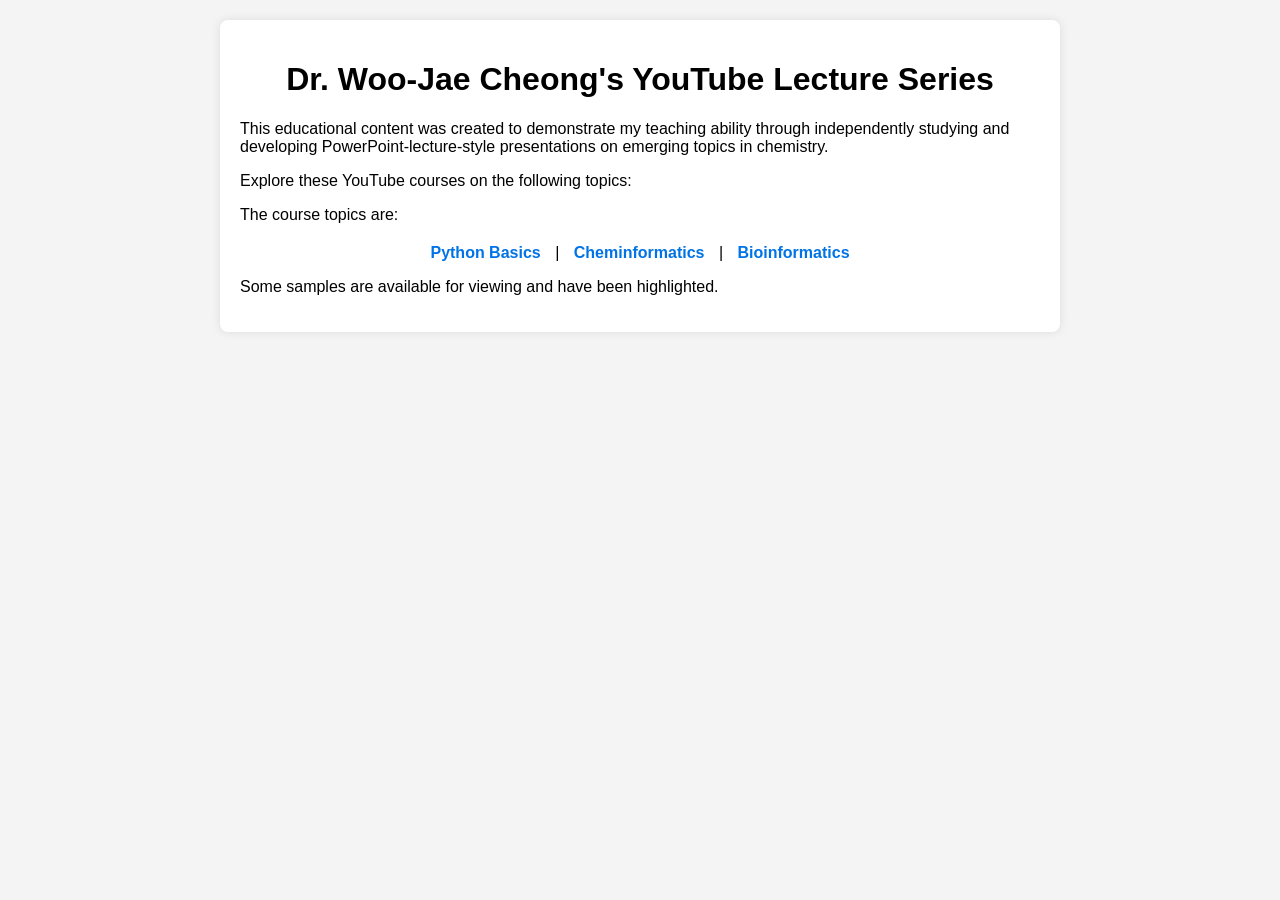
<file: index.html>
<!DOCTYPE html>
<html lang="en">
<head>
    <meta charset="UTF-8">
    <meta name="viewport" content="width=device-width, initial-scale=1.0">
    <title>Dr. Woo-Jae Cheong's Lecture Series</title>
    <style>
        body {
            font-family: Arial, sans-serif;
            background-color: #f4f4f4;
            margin: 0;
            padding: 20px;
        }
        .container {
            max-width: 800px;
            margin: auto;
            background: white;
            padding: 20px;
            border-radius: 8px;
            box-shadow: 0 0 10px rgba(0, 0, 0, 0.1);
        }
        h1 {
            text-align: center;
        }
        .course-list {
            list-style-type: none;
            padding: 0;
        }
        .course-list li {
            background: #fff;
            margin: 10px 0;
            padding: 15px;
            border-radius: 5px;
            box-shadow: 0 0 5px rgba(0, 0, 0, 0.1);
        }
        .course-list a {
            text-decoration: none;
            color: #0073e6;
            font-weight: bold;
        }
        .nav {
            text-align: center;
            margin-top: 20px;
        }
        .nav a {
            margin: 0 10px;
            text-decoration: none;
            color: #0073e6;
            font-weight: bold;
        }
    </style>
</head>
<body>
    <div class="container">
        <h1>Dr. Woo-Jae Cheong's YouTube Lecture Series</h1>
        <p>This educational content was created to demonstrate my teaching ability 
            through independently studying and developing PowerPoint-lecture-style presentations 
            on emerging topics in chemistry.</p>        
        <p>Explore these YouTube courses on the following topics:</p>
        <ul class="course-list">
            The course topics are: 
        </ul>
        <div class="nav">
            <a href="python.html">Python Basics</a> |
            <a href="cheminformatics.html">Cheminformatics</a> |
            <a href="bioinformatics.html">Bioinformatics</a>
        </div>
        <p>Some samples are available for viewing and have been highlighted.</p>
    </div>
</body>
</html>
</file>
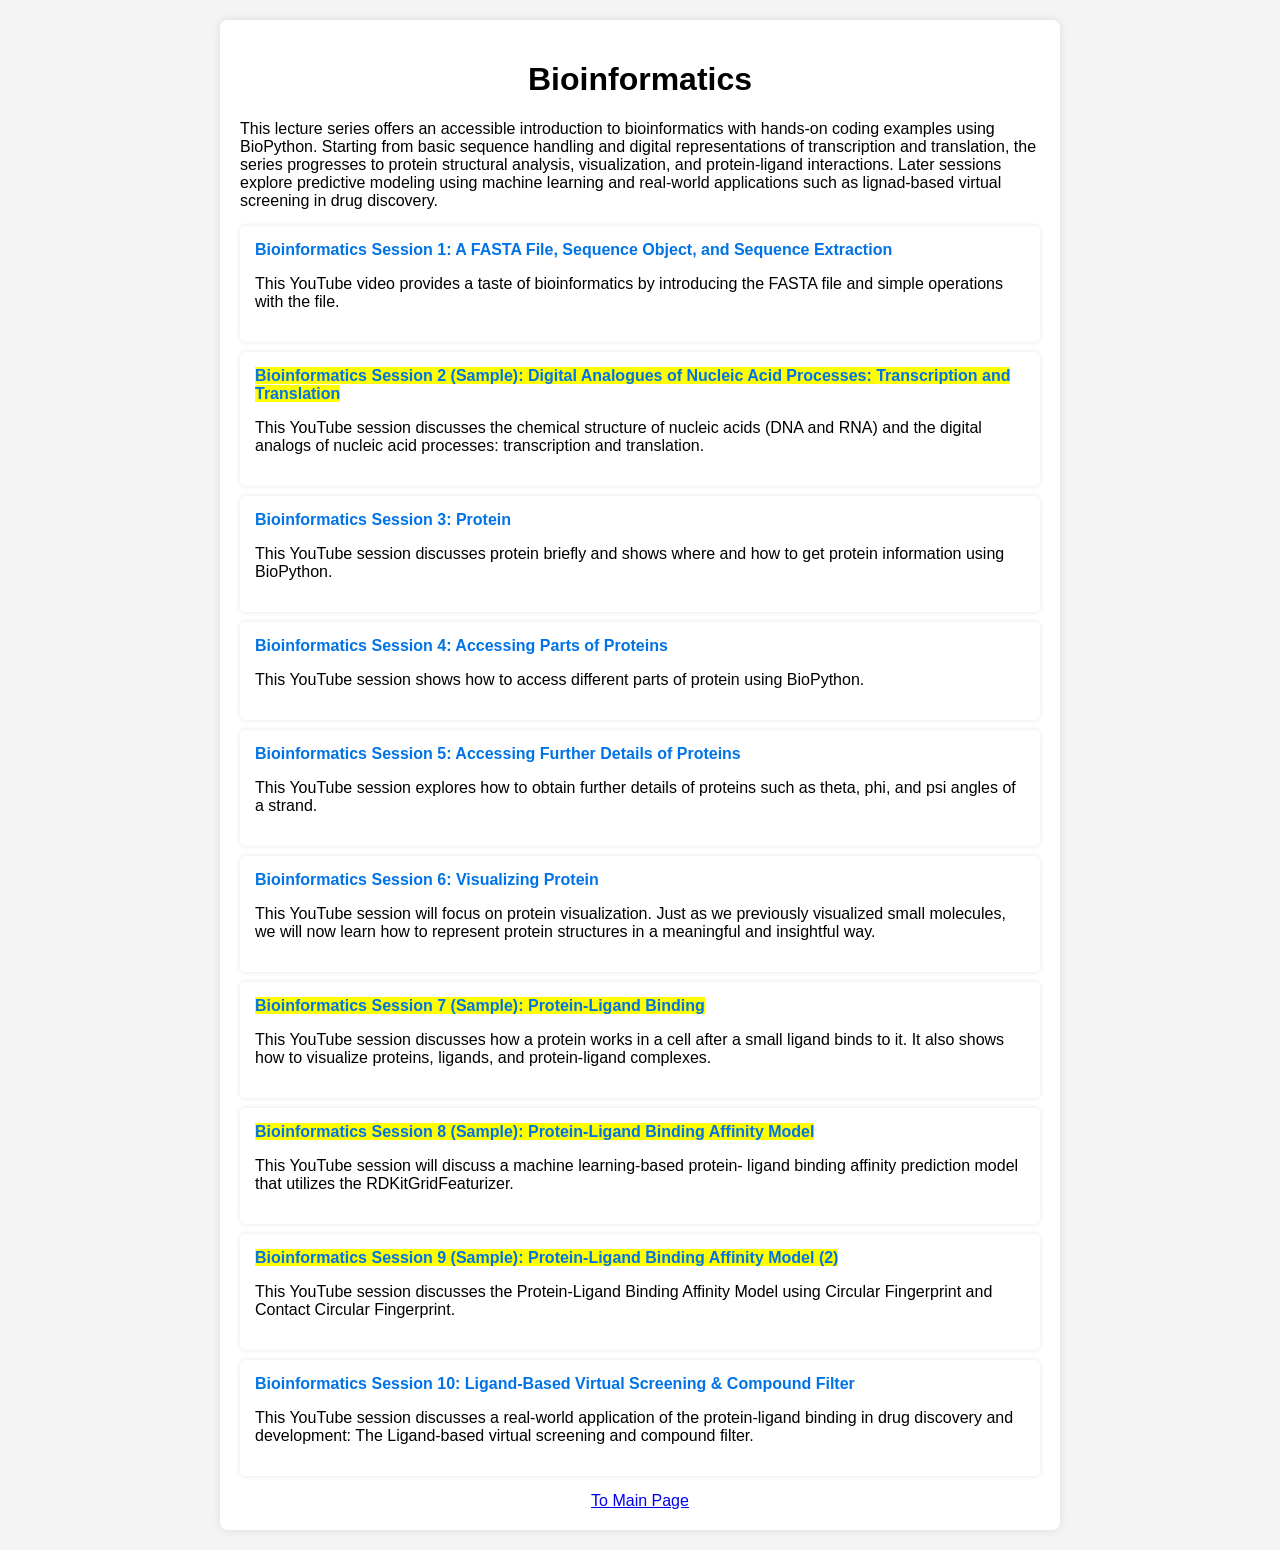
<file: bioinformatics.html>
<!DOCTYPE html>
<html lang="en">
<head>
    <meta charset="UTF-8">
    <meta name="viewport" content="width=device-width, initial-scale=1.0">
    <title>Bioinformatics Courses</title>
    <style>
        body {
            font-family: Arial, sans-serif;
            background-color: #f4f4f4;
            margin: 0;
            padding: 20px;
        }
        .container {
            max-width: 800px;
            margin: auto;
            background: white;
            padding: 20px;
            border-radius: 8px;
            box-shadow: 0 0 10px rgba(0, 0, 0, 0.1);
        }
        h1 {
            text-align: center;
        }
        .course-list {
            list-style-type: none;
            padding: 0;
        }
        .course-list li {
            background: #fff;
            margin: 10px 0;
            padding: 15px;
            border-radius: 5px;
            box-shadow: 0 0 5px rgba(0, 0, 0, 0.1);
        }
        .course-list a {
            text-decoration: none;
            color: #0073e6;
            font-weight: bold;
        }
    </style>
</head>
<body>
    <div class="container">
        <h1>Bioinformatics</h1>
        <p>This lecture series offers an accessible introduction to bioinformatics with hands-on coding examples using BioPython.
            Starting from basic sequence handling and digital representations of transcription and translation, the series progresses 
            to protein structural analysis, visualization, and protein-ligand interactions. Later sessions explore predictive modeling
            using machine learning and real-world applications such as lignad-based virtual screening in drug discovery.</p>
        <ul class="course-list">     
            <li>
                <a href="https://youtu.be/pnrydJnxseE" target="_blank">Bioinformatics Session 1: A FASTA File, Sequence Object, and Sequence Extraction</a>
                <p>This YouTube video provides a taste of bioinformatics by introducing the FASTA file and simple operations with the file.</p>
            </li>    
            <li>
                <a href="https://youtu.be/7T12-4mD3WA" target="_blank"><span style="background-color: yellow;">Bioinformatics Session 2 (Sample): Digital Analogues of Nucleic Acid Processes:  Transcription and Translation</span></a>
                <p>This YouTube session discusses the chemical structure of nucleic acids (DNA and RNA) 
                    and the digital analogs of nucleic acid processes: transcription and translation.</p>
            </li>   
            <li>
                <a href="https://youtu.be/WlykyE1r5aI" target="_blank">Bioinformatics Session 3: Protein</a>
                <p>This YouTube session discusses protein briefly and shows where and how to get protein information using BioPython.</p>
            </li>     
            <li>
                <a href="https://youtu.be/7Am_T-ISoMA" target="_blank">Bioinformatics Session 4: Accessing Parts of Proteins</a>
                <p>This YouTube session shows how to access different parts of protein using BioPython.</p>
            </li> 
            <li>
                <a href="https://youtu.be/epdHrBt3gQo" target="_blank">Bioinformatics Session 5: Accessing Further Details of Proteins</a>
                <p>This YouTube session explores how to obtain further details of proteins such as theta, phi, and psi angles of a strand.</p>
            </li>
            <li>
                <a href="https://youtu.be/qrlrvIc1QWE" target="_blank">Bioinformatics Session 6: Visualizing Protein</a>
                <p>This YouTube session will focus on protein visualization. Just as we previously visualized small molecules, we will now learn how to represent protein structures in a meaningful and insightful way.</p>
            </li>
            <li>
                <a href="https://youtu.be/AQ9BkZv5tx8" target="_blank"><span style="background-color: yellow;">Bioinformatics Session 7 (Sample): Protein-Ligand Binding</span></a>
                <p>This YouTube session discusses how a protein works in a cell after a small ligand binds to it. It also shows how to visualize proteins, ligands, and protein-ligand complexes.</p>
            </li>
            <li>
                <a href="https://youtu.be/SIfrICPLwW4" target="_blank"><span style="background-color: yellow;">Bioinformatics Session 8 (Sample): Protein-Ligand Binding Affinity Model</span></a>
                <p>This YouTube session will discuss a machine learning-based protein- ligand binding affinity prediction model that utilizes the RDKitGridFeaturizer.</p>
            </li> 
            <li>
                <a href="https://youtu.be/_ikHvTs7BXM" target="_blank"><span style="background-color: yellow;">Bioinformatics Session 9 (Sample): Protein-Ligand Binding Affinity Model (2)</span></a>
                <p>This YouTube session discusses the Protein-Ligand Binding Affinity Model using Circular Fingerprint and Contact Circular Fingerprint.</p>
            </li>
            <li>
                <a href="https://youtu.be/r3LE3NFM94M" target="_blank">Bioinformatics Session 10: Ligand-Based Virtual Screening & Compound Filter</a>
                <p>This YouTube session discusses a real-world application of the protein-ligand binding in drug discovery and development: The Ligand-based virtual screening and compound filter.</p>
            </li>
        </ul>
        <div class="nav" style="text-align: center;">
            <a href="index.html">To Main Page</a>
        </div>    
    </div>
</body>

</html>
</file>
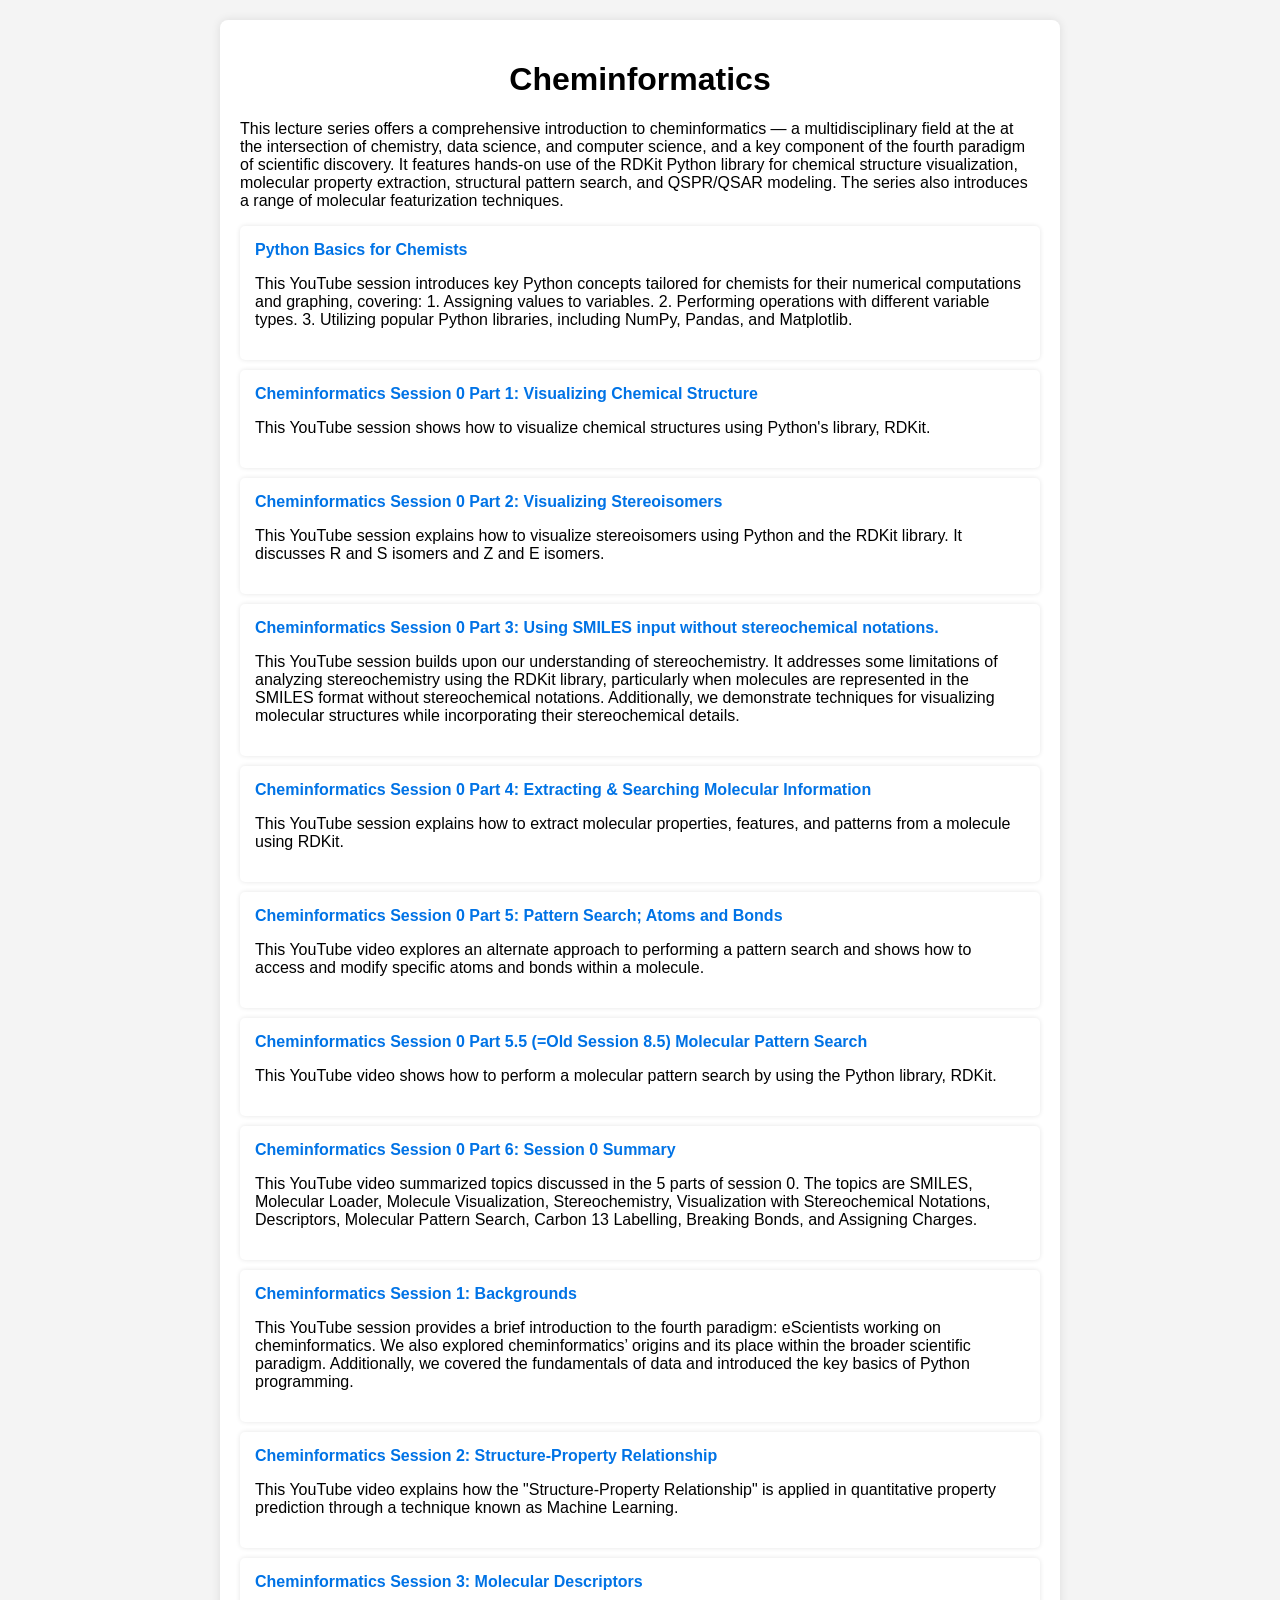
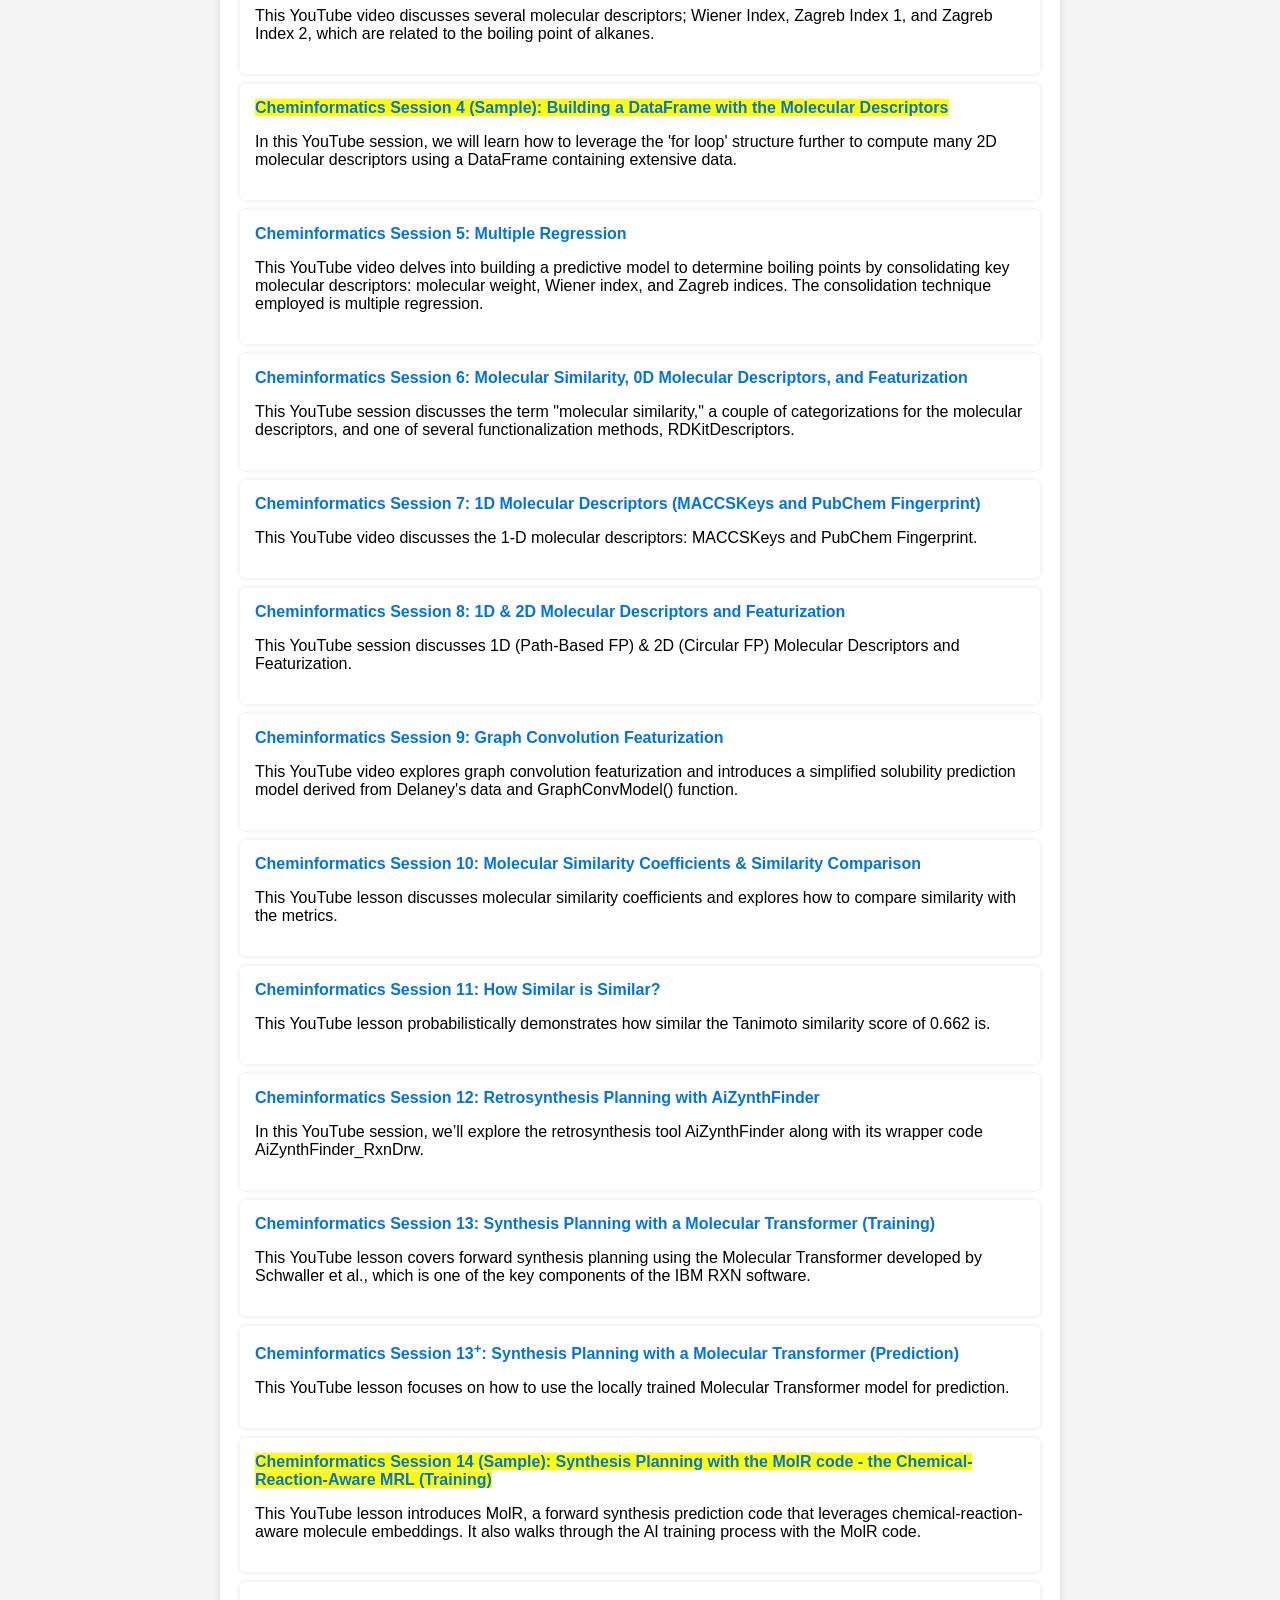
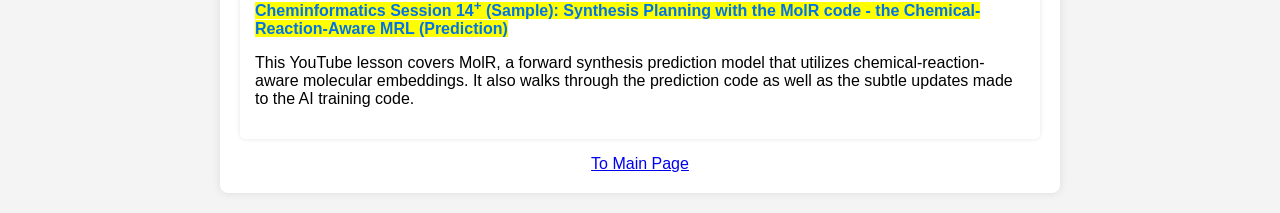
<file: cheminformatics.html>
<!DOCTYPE html>
<html lang="en">
<head>
    <meta charset="UTF-8">
    <meta name="viewport" content="width=device-width, initial-scale=1.0">
    <title>Cheminformatics</title>
    <style>
        body {
            font-family: Arial, sans-serif;
            background-color: #f4f4f4;
            margin: 0;
            padding: 20px;
        }
        .container {
            max-width: 800px;
            margin: auto;
            background: white;
            padding: 20px;
            border-radius: 8px;
            box-shadow: 0 0 10px rgba(0, 0, 0, 0.1);
        }
        h1 {
            text-align: center;
        }
        .course-list {
            list-style-type: none;
            padding: 0;
        }
        .course-list li {
            background: #fff;
            margin: 10px 0;
            padding: 15px;
            border-radius: 5px;
            box-shadow: 0 0 5px rgba(0, 0, 0, 0.1);
        }
        .course-list a {
            text-decoration: none;
            color: #0073e6;
            font-weight: bold;
        }
    </style>
</head>
<body>
    <div class="container">
        <h1>Cheminformatics</h1>
        <p>This lecture series offers a comprehensive introduction to cheminformatics — a multidisciplinary field at the 
            at the intersection of chemistry, data science, and computer science, and a key component of the fourth paradigm of
            scientific discovery. It features hands-on use of the RDKit Python library for chemical structure visualization, 
            molecular property extraction, structural pattern search, and QSPR/QSAR modeling. The series also introduces a range of
            molecular featurization techniques.</p>
        <ul class="course-list">
            <li>
                <a href="https://youtu.be/0dYl_BiPtek" target="_blank">Python Basics for Chemists</a>
                <p>This YouTube session introduces key Python concepts tailored for chemists for their numerical computations and graphing, covering:
                    1. Assigning values to variables.
                    2. Performing operations with different variable types.
                    3. Utilizing popular Python libraries, including NumPy, Pandas, and Matplotlib.</p>
            </li>
            <li>
                <a href="https://youtu.be/9565vIX7svM" target="_blank">Cheminformatics Session 0 Part 1: Visualizing Chemical Structure</a>
                <p>This YouTube session shows how to visualize chemical structures using Python's library, RDKit.</p>
            </li>
            <li>
                <a href="https://youtu.be/wNbuEeufcIU" target="_blank">Cheminformatics Session 0 Part 2: Visualizing Stereoisomers</a>
                <p>This YouTube session explains how to visualize stereoisomers using Python and the RDKit library. It discusses R and S isomers and Z and E isomers.</p>
            </li>
            <li>
                <a href="https://youtu.be/0kS8zqeNGSk" target="_blank">Cheminformatics Session 0 Part 3: Using SMILES input without stereochemical notations.</a>
                <p>This YouTube session builds upon our understanding of stereochemistry. 
                    It addresses some limitations of analyzing stereochemistry using the RDKit library, 
                    particularly when molecules are represented in the SMILES format without stereochemical notations. 
                    Additionally, we demonstrate techniques for visualizing molecular structures 
                    while incorporating their stereochemical details.</p>
            </li>
            <li>
                <a href="https://youtu.be/KHaI-bZyuVo" target="_blank">Cheminformatics Session 0 Part 4: Extracting & Searching Molecular Information</a>
                <p>This YouTube session explains how to extract molecular properties, features, and patterns from a molecule using RDKit.</p>
            </li>
            <li>
                <a href="https://youtu.be/7JwrqxPRMz4" target="_blank">Cheminformatics Session 0 Part 5: Pattern Search; Atoms and Bonds</a>
                <p>This YouTube video explores an alternate approach to performing a pattern search and shows how to access and modify specific atoms and bonds within a molecule.</p>
            </li>
            <li>
                <a href="https://youtu.be/15aZl7mDwLQ" target="_blank">Cheminformatics Session 0 Part 5.5 (=Old Session 8.5) Molecular Pattern Search</a>
                <p>This YouTube video shows how to perform a molecular pattern search by using the Python library, RDKit.</p>
            </li>
            <li>
                <a href="https://youtu.be/w-8oph8_Hu8" target="_blank">Cheminformatics Session 0 Part 6: Session 0 Summary</a>
                <p>This YouTube video summarized topics discussed in the 5 parts of session 0.  
                    The topics are SMILES, Molecular Loader, Molecule Visualization, Stereochemistry, 
                    Visualization with Stereochemical Notations, Descriptors, Molecular Pattern Search, 
                    Carbon 13 Labelling, Breaking Bonds, and Assigning Charges.</p>
            </li>
            <li>
                <a href="https://youtu.be/JfQ0BOhny_E" target="_blank">Cheminformatics Session 1: Backgrounds</a>
                <p>This YouTube session provides a brief introduction to the fourth paradigm: eScientists working on cheminformatics. 
                    We also explored cheminformatics’ origins and its place within the broader scientific paradigm. 
                    Additionally, we covered the fundamentals of data and introduced the key basics of Python programming.</p>
            </li>
            <li>
                <a href="https://youtu.be/v6Ah40e_eyA" target="_blank">Cheminformatics Session 2: Structure-Property Relationship</a>
                <p>This YouTube video explains how the "Structure-Property Relationship" is applied 
                    in quantitative property prediction through a technique known as Machine Learning.</p>
            </li>
            <li>
                <a href="https://youtu.be/IjdtnwhUriQ" target="_blank">Cheminformatics Session 3: Molecular Descriptors</a>
                <p>This YouTube video discusses several molecular descriptors; 
                    Wiener Index, Zagreb Index 1, and Zagreb Index 2, 
                    which are related to the boiling point of alkanes.</p>
            </li>
            <li>
                <a href="https://youtu.be/EQJ14Px8Vak" target="_blank"><span style="background-color: yellow;">Cheminformatics Session 4 (Sample): Building a DataFrame with the Molecular Descriptors</span></a>
                <p>In this YouTube session, we will learn how to leverage the 'for loop' structure 
                    further to compute many 2D molecular descriptors 
                    using a DataFrame containing extensive data.</p>
            </li>
            <li>
                <a href="https://youtu.be/vL5uIqsQqjg" target="_blank">Cheminformatics Session 5: Multiple Regression</a>
                <p>This YouTube video delves into building a predictive model to determine boiling points 
                    by consolidating key molecular descriptors: molecular weight, Wiener index, and Zagreb indices. 
                    The consolidation technique employed is multiple regression.</p>
            </li>
            <li>
                <a href="https://youtu.be/Sgi43BdnKcI" target="_blank">Cheminformatics Session 6: Molecular Similarity, 0D Molecular Descriptors, and Featurization</a>
                <p>This YouTube session discusses the term "molecular similarity," 
                    a couple of categorizations for the molecular descriptors, 
                    and one of several functionalization methods, RDKitDescriptors.</p>
            </li>
            <li>
                <a href="https://youtu.be/GWEIaXrGKRE" target="_blank">Cheminformatics Session 7: 1D Molecular Descriptors (MACCSKeys and PubChem Fingerprint)</a>
                <p>This YouTube video discusses the 1-D molecular descriptors:  MACCSKeys and PubChem Fingerprint.</p>
            </li>
            <li>
                <a href="https://youtu.be/U4RXzEIZlPY" target="_blank">Cheminformatics Session 8: 1D & 2D Molecular Descriptors and Featurization</a>
                <p>This YouTube session discusses 1D (Path-Based FP) & 2D (Circular FP) Molecular Descriptors and Featurization.</p>
            </li>
            <li>
                <a href="https://youtu.be/-d6_Me5HUwI" target="_blank">Cheminformatics Session 9: Graph Convolution Featurization</a>
                <p>This YouTube video explores graph convolution featurization 
                    and introduces a simplified solubility prediction model derived from Delaney's data and GraphConvModel() function.</p>
            </li>
            <li>
                <a href="https://youtu.be/8hKMoFN_-ZI" target="_blank">Cheminformatics Session 10: Molecular Similarity Coefficients & Similarity Comparison</a>
                <p>This YouTube lesson discusses molecular similarity coefficients and explores how to compare similarity with the metrics.</p>
            </li>
            <li>
                <a href="https://youtu.be/-rwxkiYcOfU" target="_blank">Cheminformatics Session 11: How Similar is Similar?</a>
                <p>This YouTube lesson probabilistically demonstrates how similar the Tanimoto similarity score of 0.662 is.</p>
            </li> 
            <li>
                <a href="https://youtu.be/mOrNU1SXjDE" target="_blank">Cheminformatics Session 12: Retrosynthesis Planning with AiZynthFinder</a>
                <p>In this YouTube session, we’ll explore the retrosynthesis tool AiZynthFinder along with its wrapper code AiZynthFinder_RxnDrw.</p>
            </li> 
            <li>
                <a href="https://youtu.be/p80BBvJql_U" target="_blank">Cheminformatics Session 13: Synthesis Planning with a Molecular Transformer (Training)</a>
                <p>This YouTube lesson covers forward synthesis planning using the Molecular Transformer developed by Schwaller et al., which is one of the key components of the IBM RXN software.</p>
            </li>
            <li>
                <a href="https://youtu.be/USyuTWOcqH0" target="_blank">Cheminformatics Session 13<sup>+</sup>: Synthesis Planning with a Molecular Transformer (Prediction)</a>
                <p>This YouTube lesson focuses on how to use the locally trained Molecular Transformer model for prediction.</p>
            </li>            
            <li>
                <a href="https://youtu.be/BgfdCM8klCw" target="_blank"><span style="background-color: yellow;">Cheminformatics Session 14 (Sample): Synthesis Planning with the MolR code - the Chemical-Reaction-Aware MRL (Training)</span></a>
                <p>This YouTube lesson introduces MolR, a forward synthesis prediction code that leverages chemical-reaction-aware molecule embeddings. It also walks through the AI training process with the MolR code.</p>
            </li>
            <li>
                <a href="https://youtu.be/th561Ngl5DM" target="_blank"><span style="background-color: yellow;">Cheminformatics Session 14<sup>+</sup> (Sample): Synthesis Planning with the MolR code - the Chemical-Reaction-Aware MRL (Prediction)</span></a>
                <p>This YouTube lesson covers MolR, a forward synthesis prediction model that utilizes chemical-reaction-aware molecular embeddings. It also walks through the prediction code as well as the subtle updates made to the AI training code.</p>
            </li>
        </ul>
        <div class="nav" style="text-align: center;">
            <a href="index.html">To Main Page</a>
        </div>    
    </div>
</body>

</html>
</file>
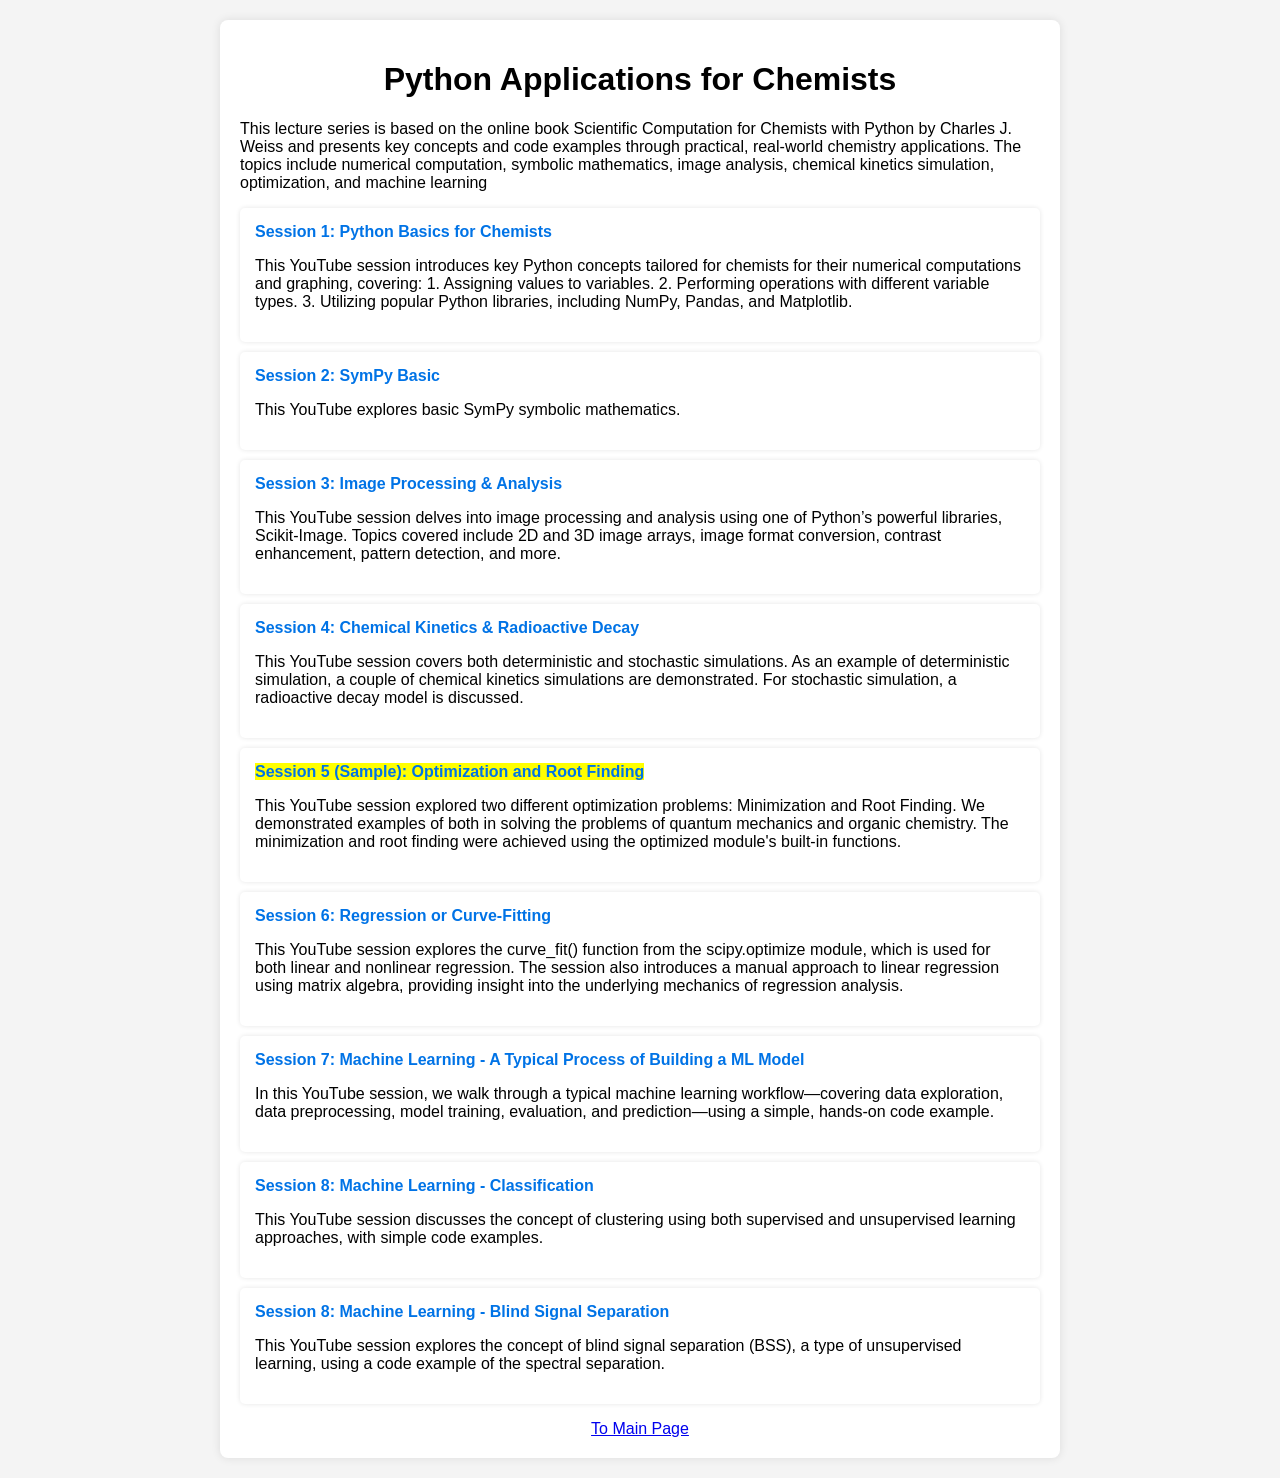
<file: python.html>
<!DOCTYPE html>
<html lang="en">
<head>
    <meta charset="UTF-8">
    <meta name="viewport" content="width=device-width, initial-scale=1.0">
    <title>Python Basic</title>
    <style>
        body {
            font-family: Arial, sans-serif;
            background-color: #f4f4f4;
            margin: 0;
            padding: 20px;
        }
        .container {
            max-width: 800px;
            margin: auto;
            background: white;
            padding: 20px;
            border-radius: 8px;
            box-shadow: 0 0 10px rgba(0, 0, 0, 0.1);
        }
        h1 {
            text-align: center;
        }
        .course-list {
            list-style-type: none;
            padding: 0;
        }
        .course-list li {
            background: #fff;
            margin: 10px 0;
            padding: 15px;
            border-radius: 5px;
            box-shadow: 0 0 5px rgba(0, 0, 0, 0.1);
        }
        .course-list a {
            text-decoration: none;
            color: #0073e6;
            font-weight: bold;
        }
        .highlight{
            background-color: #ffff00;
            color: black;
        }
    </style>
</head>
<body>
    <div class="container">
        <h1>Python Applications for Chemists</h1>
        <p>This lecture series is based on the online book Scientific Computation for Chemists with Python by Charles J. Weiss 
            and presents key concepts and code examples through practical, real-world chemistry applications. The topics include 
            numerical computation, symbolic mathematics, image analysis, chemical kinetics simulation, optimization, and machine learning</p>
        <ul class="course-list">
            <li>
                <a href="https://youtu.be/0dYl_BiPtek" target="_blank">Session 1: Python Basics for Chemists</a>
                <p>This YouTube session introduces key Python concepts tailored for chemists for their numerical computations and graphing, covering:
                    1. Assigning values to variables.
                    2. Performing operations with different variable types.
                    3. Utilizing popular Python libraries, including NumPy, Pandas, and Matplotlib.</p>
            </li>
            <li>
                <a href="https://youtu.be/5v2YV2xN050" target="_blank">Session 2: SymPy Basic</a>
                <p>This YouTube explores basic SymPy symbolic mathematics.</p>
            </li>
            <li>
                <a href="https://youtu.be/XXgmPoyCTZM" target="_blank">Session 3: Image Processing & Analysis</a>
                <p>This YouTube session delves into image processing and analysis using one of Python’s powerful libraries, Scikit-Image. Topics covered include 2D and 3D image arrays, image format conversion, contrast enhancement, pattern detection, and more.</p>
            </li>
            <li>
                <a href="https://youtu.be/Kb7-9r_2jhY" target="_blank">Session 4: Chemical Kinetics & Radioactive Decay</a>
                <p>This YouTube session covers both deterministic and stochastic simulations. As an example of deterministic simulation, a couple of chemical kinetics simulations are demonstrated. For stochastic simulation, a radioactive decay model is discussed.</p>
            </li>
            <li>
                <a href="https://youtu.be/Da4uJD-xVsw" target="_blank"><span style="background-color: yellow;">Session 5 (Sample): Optimization and Root Finding</span></a>
                <p>This YouTube session explored two different optimization problems: Minimization and Root Finding. We demonstrated examples of both in solving the problems of quantum mechanics and organic chemistry. The minimization and root finding were achieved using the optimized module's built-in functions.</p>
            </li>
            <li>
                <a href="https://youtu.be/QLWI2jAFw5c" target="_blank">Session 6: Regression or Curve-Fitting</a>
                <p>This YouTube session explores the curve_fit() function from the scipy.optimize module, which is used for both linear and nonlinear regression. The session also introduces a manual approach to linear regression using matrix algebra, providing insight into the underlying mechanics of regression analysis.</p>
            </li>
            <li>
                <a href="https://youtu.be/34qN0UWnL5U" target="_blank">Session 7: Machine Learning - A Typical Process of Building a ML Model</a>
                <p>In this YouTube session, we walk through a typical machine learning workflow—covering data exploration, data preprocessing, model training, evaluation, and prediction—using a simple, hands-on code example.</p>
            </li>
            <li>
                <a href="https://youtu.be/EUoI2zH7iQU" target="_blank">Session 8: Machine Learning - Classification</a>
                <p>This YouTube session discusses the concept of clustering using both supervised and unsupervised learning approaches, with simple code examples.</p>
            </li>
            <li>
                <a href="https://youtu.be/e4rLlZQQVfA" target="_blank">Session 8: Machine Learning - Blind Signal Separation</a>
                <p>This YouTube session explores the concept of blind signal separation (BSS), a type of unsupervised learning, using a code example of the spectral separation.</p>
            </li>         
        </ul>
        <div class="nav" style="text-align: center;">
            <a href="index.html">To Main Page</a>
        </div>
    </div>
   
</body>

</html>
</file>
